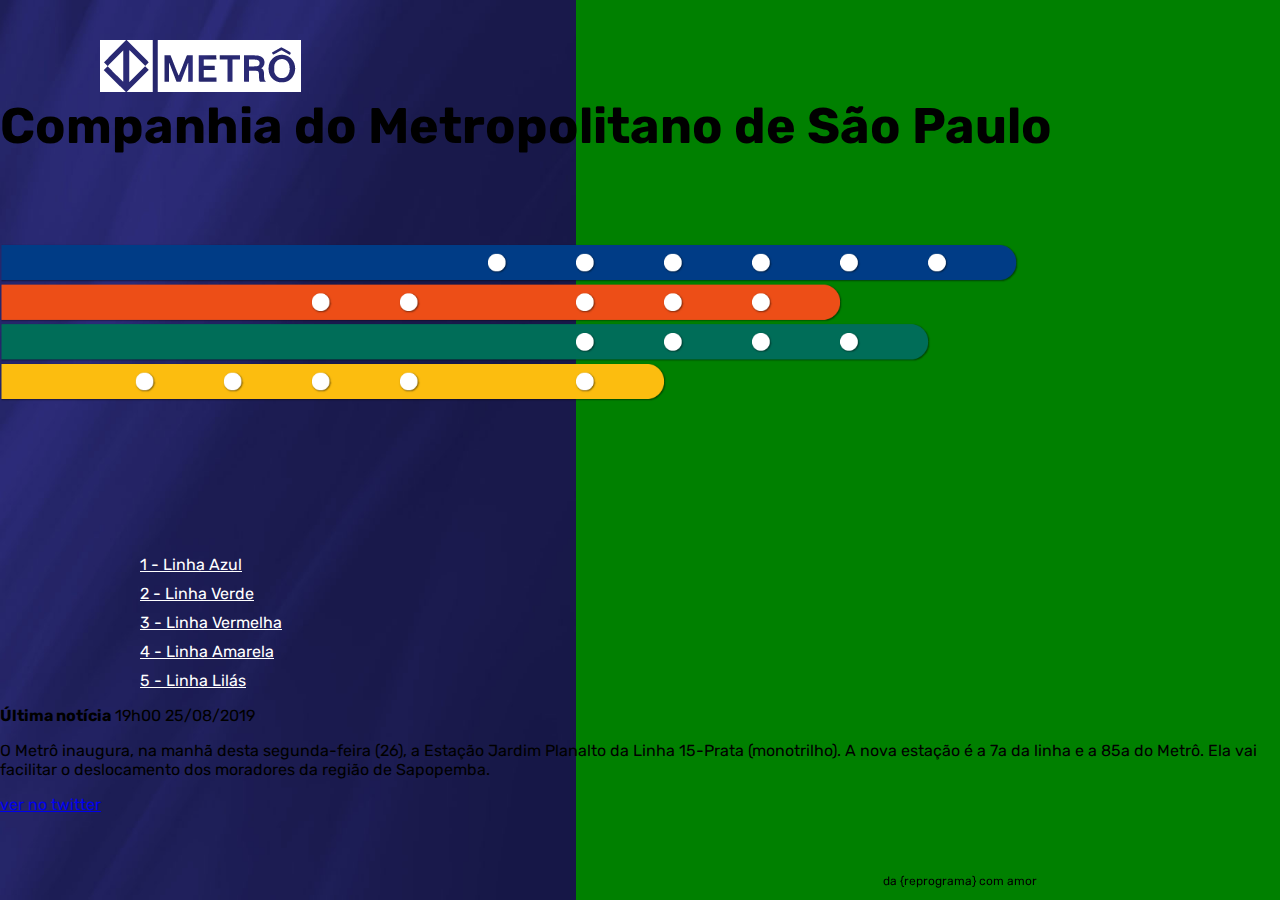
<file: projeto metrô/index.html>
<!DOCTYPE html>
<html lang="pt-br">

<head>
    <meta charset="UTF-8">
    <meta name="viewport" content="width=device-width, initial-scale=1.0">
    <meta http-equiv="X-UA-Compatible" content="ie=edge">
    <title>Metrô de São Paulo</title>
    <link href="https://fonts.googleapis.com/css?family=Rubik:400,700,900&display=swap" rel="stylesheet">
    <link rel="stylesheet" href="./css/style.css">
</head>

<body>
    <div class="row">
        <div class="column">
            <img class="logo__metro" src="./img/logo.png" alt="logo do metrô">
        </div>
        <div class="column">
            <h1 class="titulo">Companhia do Metropolitano de São Paulo</h1>
        </div>
        
    </div>
    <div class="img__linhas">   
    </div>
    <div class="row">
        <div class="column">
            <ul class="menu__linhas">
                <li><a class="link" href="#">1 - Linha Azul</a></li>
                <li><a class="link" href="#">2 - Linha Verde</a></li>
                <li><a class="link" href="#">3 - Linha Vermelha</a></li>
                <li><a class="link" href="#">4 - Linha Amarela</a class="link"></li>
                <li><a class="link"href="#">5 - Linha Lilás</a></li>
            </ul>
            
        </div>
        <div class="column">
            <div class="news">
                <p class="news__info">
                    <strong>Última notícia</strong>
                    19h00 25/08/2019
                </p>
                <p class="news_text">
                    O Metrô inaugura, na manhã desta segunda-feira (26),
                    a Estação Jardim Planalto da Linha 15-Prata (monotrilho).
                    A nova estação é a 7a da linha e a 85a do Metrô.
                    Ela vai facilitar o deslocamento dos moradores da
                    região de Sapopemba.
                </p>
                <a class="news__link" href="#">ver no twitter</a>

                <div class="footer">
                    <p>da {reprograma} com amor</p>
                </div>
            </div>
        </div>
    </div>



    </div>
    <div id="rodape"></div>

    </div>
</body>

</html>
</file>
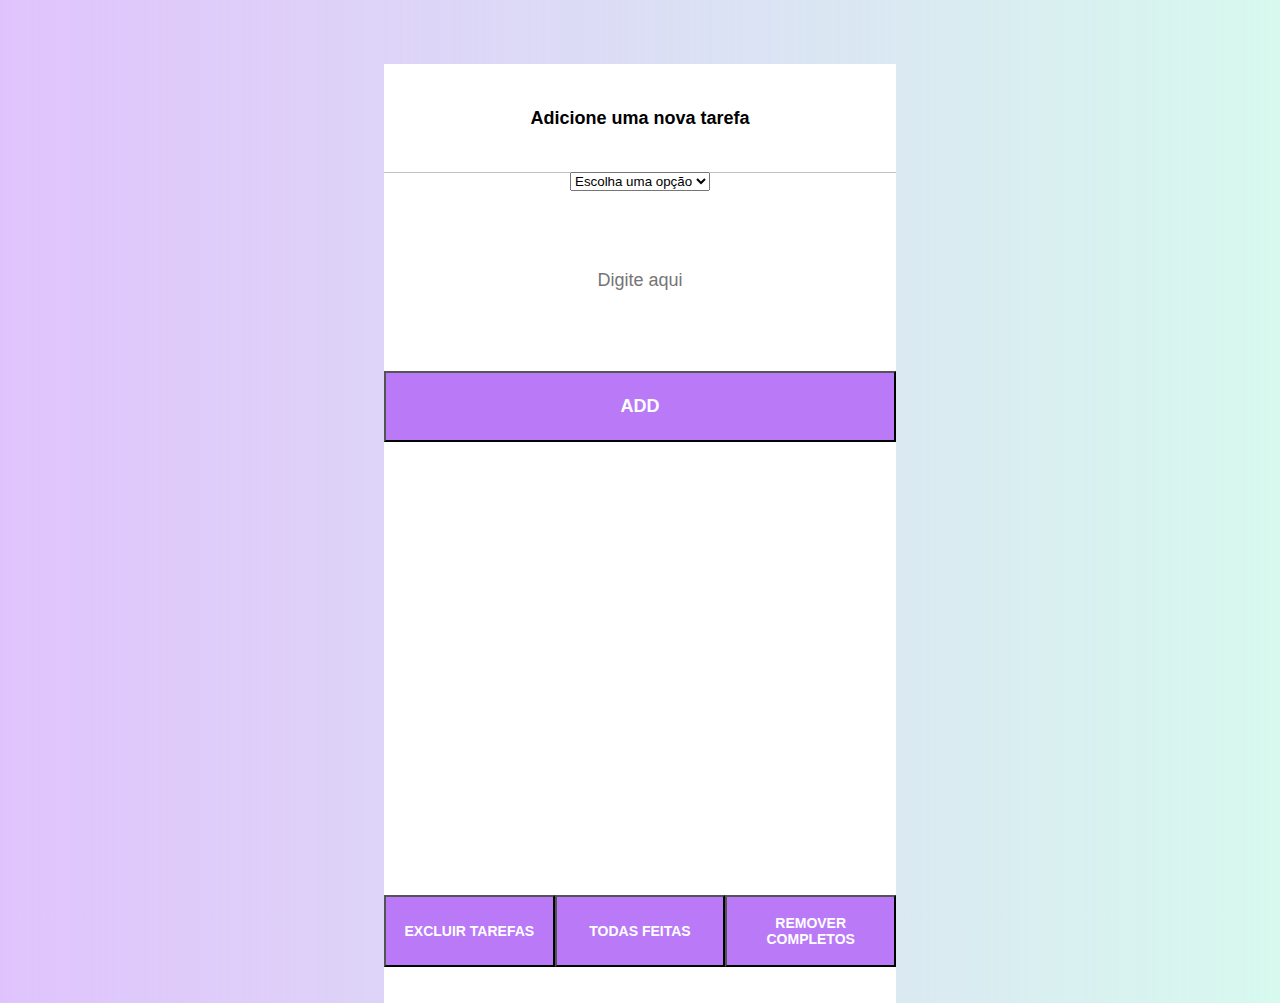
<file: projetoII-toDoList/index.html>
<!DOCTYPE html>
<html lang="pt-br">

<head>
    <meta charset="UTF-8">
    <meta name="viewport" content="width=device-width, initial-scale=1.0">
    <meta http-equiv="X-UA-Compatible" content="ie=edge">
    <link rel="stylesheet" href="style.css">
    <title>Projeto II</title>
</head>

<body>
    <section class="container">
        <div class="content__titulo">
            <h1>Adicione uma nova tarefa</h1>
        </div>
        <div class="content__input">
            <form id="formulario">
                <span id="erro"></span>
                <label for="opcoes__usuario" id="opcoes">
                    <select name="etiqueta" id="opcoes__etiquetas">
                        <option value="opcoes">Escolha uma opção</option>
                        <option value="academia">Academia</option>
                        <option value="estudar">Estudo</option>
                        <option value="feira">Feira</option>
                        <option value="mercado">Mercado</option>
                    </select>
                </label>
                <input type="text" maxlength="120" class="input-de-texto" placeholder="Digite aqui">
                <button class="botao__add">add</button>
            </form>
        </div>
        <div id="content__tarefas">
            <ul id="lista"></ul>
        </div>
        <div id="botoes"></div>
    </section>
    <script src="./js/script.js"></script>
</body>

</html>
</file>
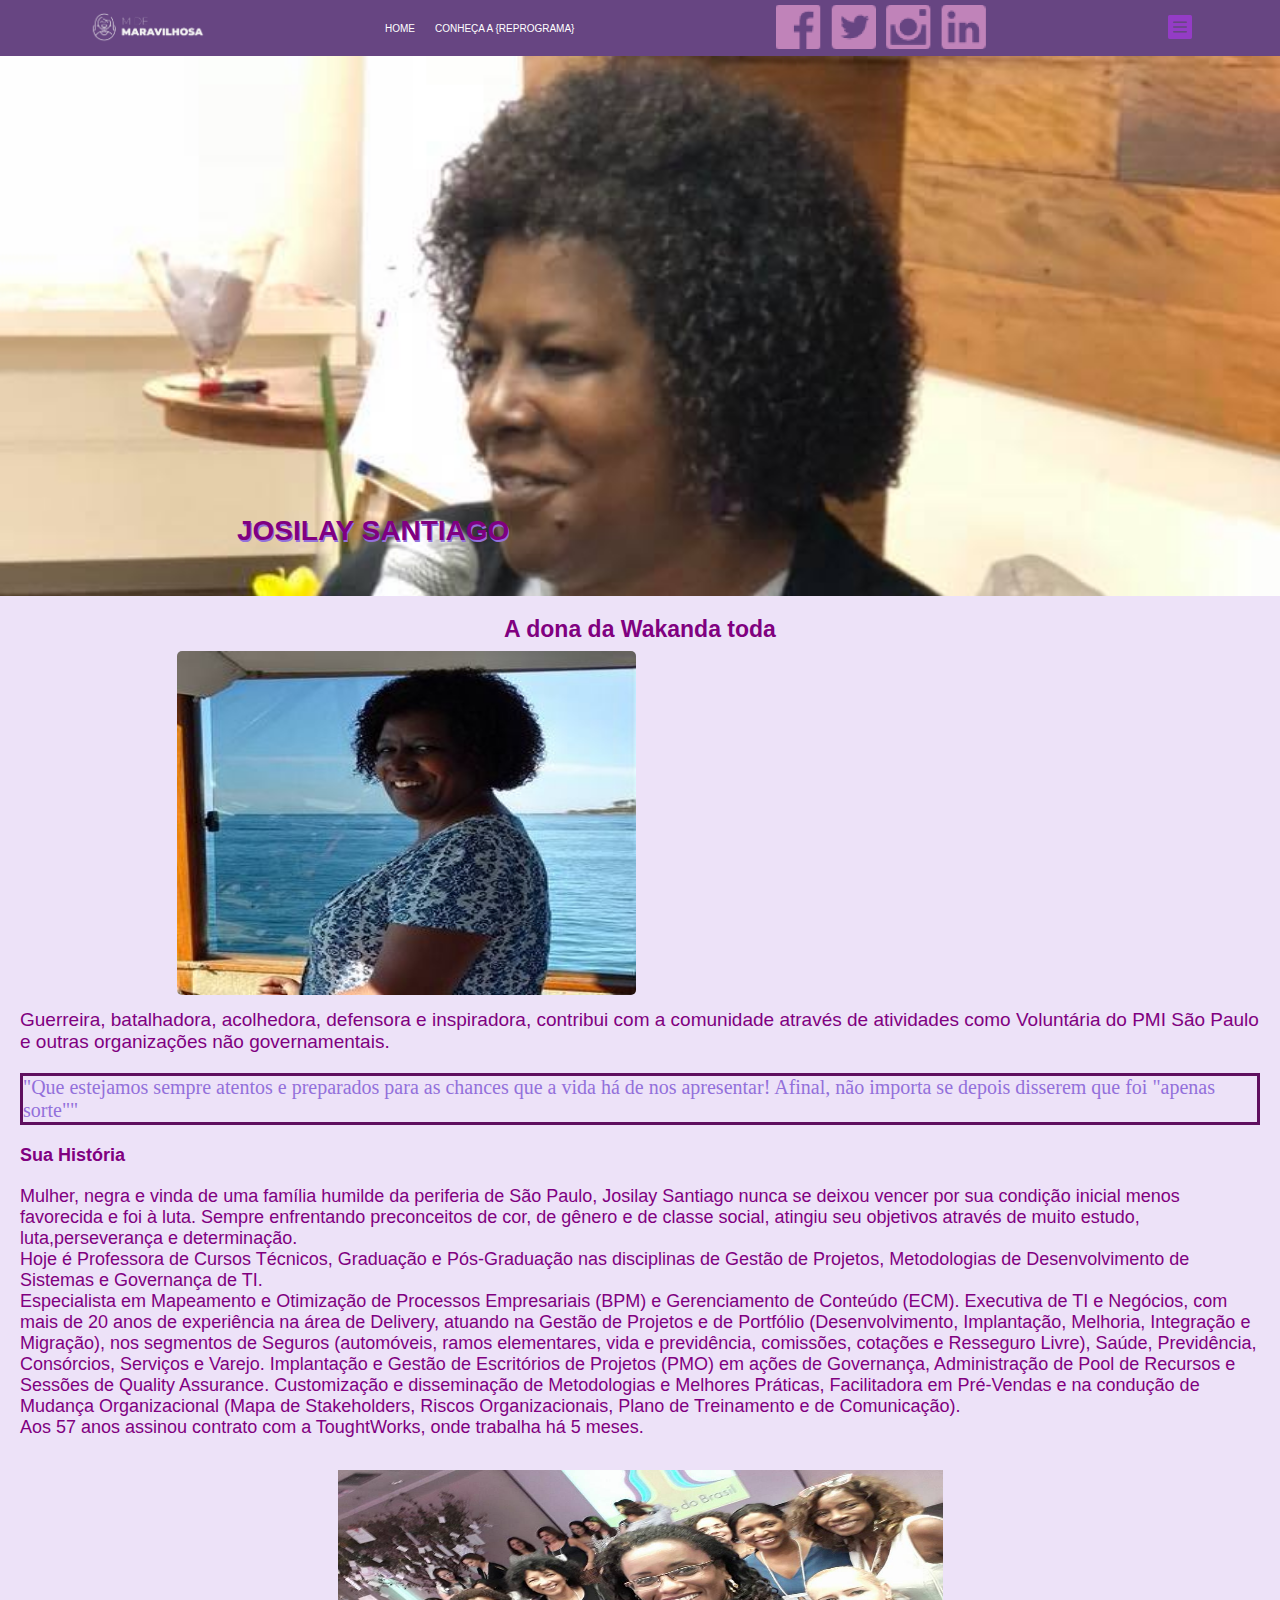
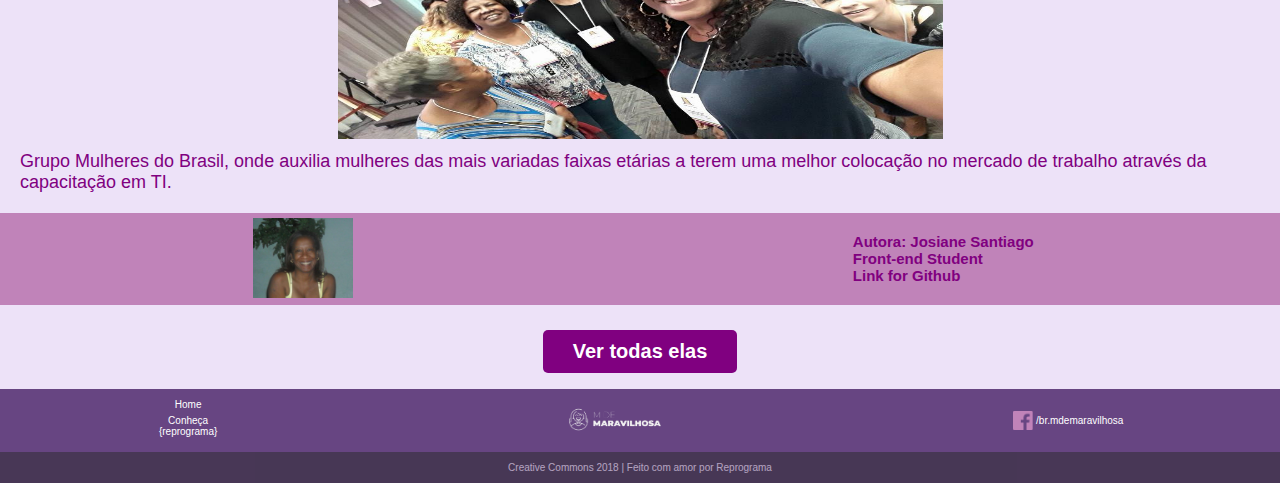
<file: T8-projeto1-m-de-maravilhosa/personalidade/Josilay/index.html>
<!DOCTYPE html>
<html>

<head>
    <meta charset="utf-8" />
    <title>M de Maravilhosa</title>
    <meta name="viewport" content="width=device-width, initial-scale=1">
    <link href="https://fonts.googleapis.com/css?family=Montserrat:400,700,900|Roboto+Slab:700|Roboto:400,400i"
        rel="stylesheet">
    <link rel="stylesheet" href="./css/style.css" />
</head>

<body>
    <!--BARRA DE NAVEGAÇÃO -->
    <nav class="navegacao">
        <div class="navegacao__box__container">
            <a class="navegacao__logo" href="index.html">
                <img class="img_responsive" src="img/logo-white.png" alt="Logo M de Maravilhosa">
            </a>
            <div class="navegacao__itens" id="reprograma">
                <a href="index.html">Home</a>
                <a href="link" target="#">Conheça a {reprograma}</a>
            </div>

            <div class="navegacao__redes-sociais">
                <a href="link" target="#">
                    <img src="img/icon-facebook.png" alt="Íconde do Facebook">
                </a>
                <a href="link" target="#">
                    <img src="img/icon-twitter.png" alt="Ícone do Twitter">
                </a>
                <a href="link" target="#">
                    <img src="img/icon-instagram.png" alt="Ícone do Instagram">
                </a>
                <a href="link" target="#">
                    <img src="img/icon-linkedin.png" alt="Ícone do LinkedIn">
                </a>
            </div>
            <div class="navegacao__menu-hamburguer"><a href="#">
                        <img src="../Josilay/img/menu-nav.png" alt="Menu de navegação">
                        </a>
            </div>
        </div>
    </nav>
<!-- SOBRE A PERSONALIDADE -->
    <header class="header">
        <h1 class="nome__maravilhosa">Josilay Santiago</h1>
    </header>

    <section class="bafao">
        <h2 class="titulo__bafao">A dona da Wakanda toda</h2>

        <div class="foto__texto__bafao">

            <img class="foto__perfil" src="../Josilay/img/perfil2.jpg" alt="foto do perfil de Josilay">

            <p class="texto__bafao">Guerreira, batalhadora, acolhedora, defensora e inspiradora, contribui com a comunidade através de atividades como Voluntária do PMI São Paulo e outras organizações não governamentais. </p>
        </div>

        <p class="frase__impacto">"Que estejamos sempre atentos e preparados para as chances que a vida há de nos apresentar! Afinal, não importa se depois disserem que foi "apenas sorte""</p>

        <h3 class="historia">Sua História</h3>
        <p class="historia__texto">Mulher, negra e vinda de uma família humilde da periferia de São Paulo, Josilay Santiago nunca se deixou vencer por sua condição inicial menos favorecida e foi à luta. Sempre enfrentando preconceitos de cor, de gênero e de classe social, atingiu seu objetivos através de muito estudo, luta,perseverança e determinação.<br/>Hoje é Professora de Cursos Técnicos, Graduação e Pós-Graduação nas disciplinas de Gestão de Projetos, Metodologias de Desenvolvimento de Sistemas e Governança de TI.<br/> Especialista em Mapeamento e Otimização de Processos Empresariais (BPM) e Gerenciamento de Conteúdo (ECM). Executiva de TI e Negócios, com mais de 20 anos de experiência na área de Delivery, atuando na Gestão de Projetos e de Portfólio (Desenvolvimento, Implantação, Melhoria, Integração e Migração), nos segmentos de Seguros (automóveis, ramos elementares, vida e previdência, comissões, cotações e Resseguro Livre), Saúde, Previdência, Consórcios, Serviços e Varejo. Implantação e Gestão de Escritórios de Projetos (PMO) em ações de Governança, Administração de Pool de Recursos e Sessões de Quality Assurance. Customização e disseminação de Metodologias e Melhores Práticas, Facilitadora em Pré-Vendas e na condução de Mudança Organizacional (Mapa de Stakeholders, Riscos Organizacionais, Plano de Treinamento e de Comunicação).<br/> Aos 57 anos assinou contrato com a ToughtWorks, onde trabalha há 5 meses.
        </p>
<!-- VOLUNTARIADO -->
        <div class="mulheres">
        <img class="foto__mulheres" src="../Josilay/img/mulheres.jpg" alt="foto do grupo mulheres do Brasil">
        <p class="texto__mulheres">Grupo Mulheres do Brasil, onde auxilia mulheres das mais variadas faixas etárias a terem uma melhor colocação no mercado de trabalho através da capacitação em TI.</p>
    </div>
    </section>
<!-- SOBRE A AUTORA -->
    <section class="dados">
            <img class="foto__giane" src="../Josilay/img/giane.jpg">

            <div class="dados__autora">
            <p>Autora: Josiane Santiago</p>
            <p>Front-end Student</p>
            <a href="#">Link for Github</a>
            </div>
        </section>
<!-- BOTÃO -->
        <section class="container__botao">
              <a class="botao" href="../../index.html">Ver todas elas</a>
        </section>
<!-- FOOTER -->
        <footer class="rodape">
                <div class="rodape__principal">
                    <ul class="rodape__navegacao">
                        <li>
                            <a href="#">Home</a>
                        </li>
                        <li>
                            <a href="#">Conheça <br/> {reprograma}</a>
                        </li>
                    </ul>
                    <div class="rodape__maravilhosa">
                        <img class="logo__maravilhosa" src="../Josilay/img/logo-white.png" alt="logo M de Maravilhosa">
                    </div>   
                    <div class="rodape__redes-sociais">
                        <a href="#">
                            <img src="../Josilay/img/icon-facebook.png" alt="Icone do facebook Reprograma">
                            <span>/br.mdemaravilhosa</span>
                        </a>
                    </div>
                </div>
                <div class="rodape__cc">
                    <p>Creative Commons 2018 | Feito com amor por Reprograma</p>
                </div>
            </footer>
</body>
</file>
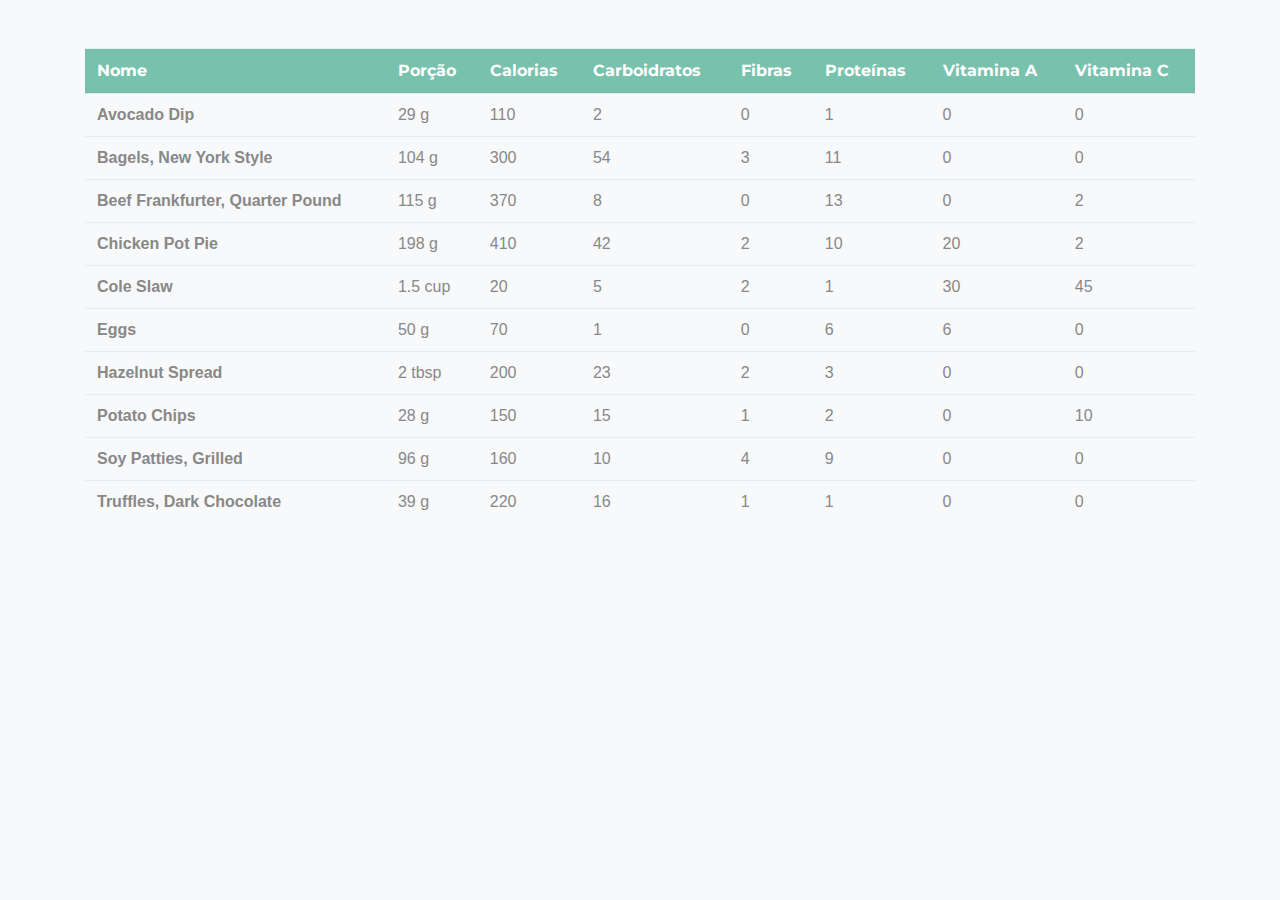
<file: T8-jquery-master/6 - Ajax/Exercícios/nutritional-facts/index.html>
<html lang="pt-br">

<head>
    <meta charset="utf-8">
    <meta name="viewport" content="width=device-width, initial-scale=1, shrink-to-fit=no">
    <meta name="description" content="">
    <meta name="author" content="">

    <link href="css/bootstrap.min.css" rel="stylesheet">
</head>

<body class="bg-light">
    <div class="container" style="padding-top: 3rem!important;">

        <table class="table">
            <thead class="thead-dark">
                <tr>
                    <th scope="col">Nome</th>
                    <th scope="col">Porção</th>
                    <th scope="col">Calorias</th>
                    <th scope="col">Carboidratos</th>
                    <th scope="col">Fibras</th>
                    <th scope="col">Proteínas</th>
                    <th scope="col">Vitamina A</th>
                    <th scope="col">Vitamina C</th>
                </tr>
            </thead>
            <tbody>                
            </tbody>
        </table>
    </div>
    <script src="https://ajax.googleapis.com/ajax/libs/jquery/3.4.1/jquery.min.js"></script>
    <script src="js/script.js"></script>
</body>

</html>
</file>
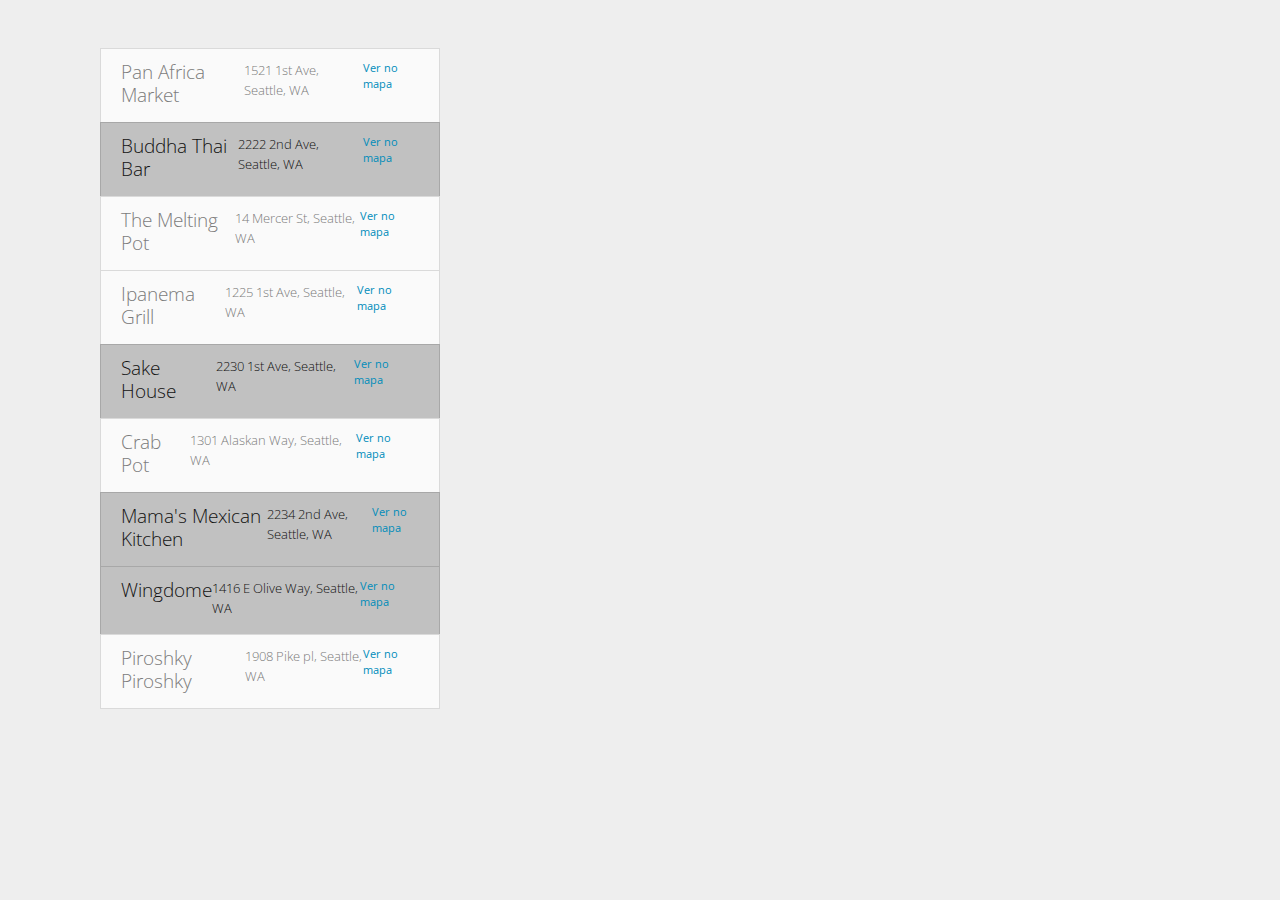
<file: T8-jquery-master/6 - Ajax/Exercícios/restaurants/index.html>
<html lang="pt-br">

<head>
    <meta charset="utf-8">
    <meta name="viewport" content="width=device-width, initial-scale=1, shrink-to-fit=no">
    <meta name="description" content="">
    <meta name="author" content="">

    <link href="css/bootstrap.min.css" rel="stylesheet">
</head>

<body class="bg-light">
    <div class="container" style="padding-top: 3rem!important;">

        <div class="col-md-4">
            <ul class="list-group">
                <!-- <li class="list-group-item list-group-item-light">
                    <div class="d-flex w-100 justify-content-between">
                        <h5 class="mb-1">Nome do Restaurante</h5>
                    </div>
                    <p class="mb-1">Endereço</p>
                    <small><a href="#" target="_blank">Ver no mapa</a></small>
                </li>
                <li class="list-group-item list-group-item-dark">
                    <div class="d-flex w-100 justify-content-between">
                        <h5 class="mb-1">Nome do Restaurante</h5>
                    </div>
                    <p class="mb-1">Endereço</p>
                    <small><a href="#" target="_blank">Ver no mapa</a></small>
                </li>
                <li class="list-group-item list-group-item-dark">
                    <div class="d-flex w-100 justify-content-between">
                        <h5 class="mb-1">Nome do Restaurante</h5>
                    </div>
                    <p class="mb-1">Endereço</p>
                    <small><a href="#" target="_blank">Ver no mapa</a></small>
                </li>
                <li class="list-group-item list-group-item-ligh">
                    <div class="d-flex w-100 justify-content-between">
                        <h5 class="mb-1">Nome do Restaurante</h5>
                    </div>
                    <p class="mb-1">Endereço</p>
                    <small><a href="#" target="_blank">Ver no mapa</a></small>
                </li> -->
            </ul>
        </div>
    </div>
    <script src="https://ajax.googleapis.com/ajax/libs/jquery/3.4.1/jquery.min.js"></script>
    <script src="js/script.js"></script>
</body>

</html>
</file>
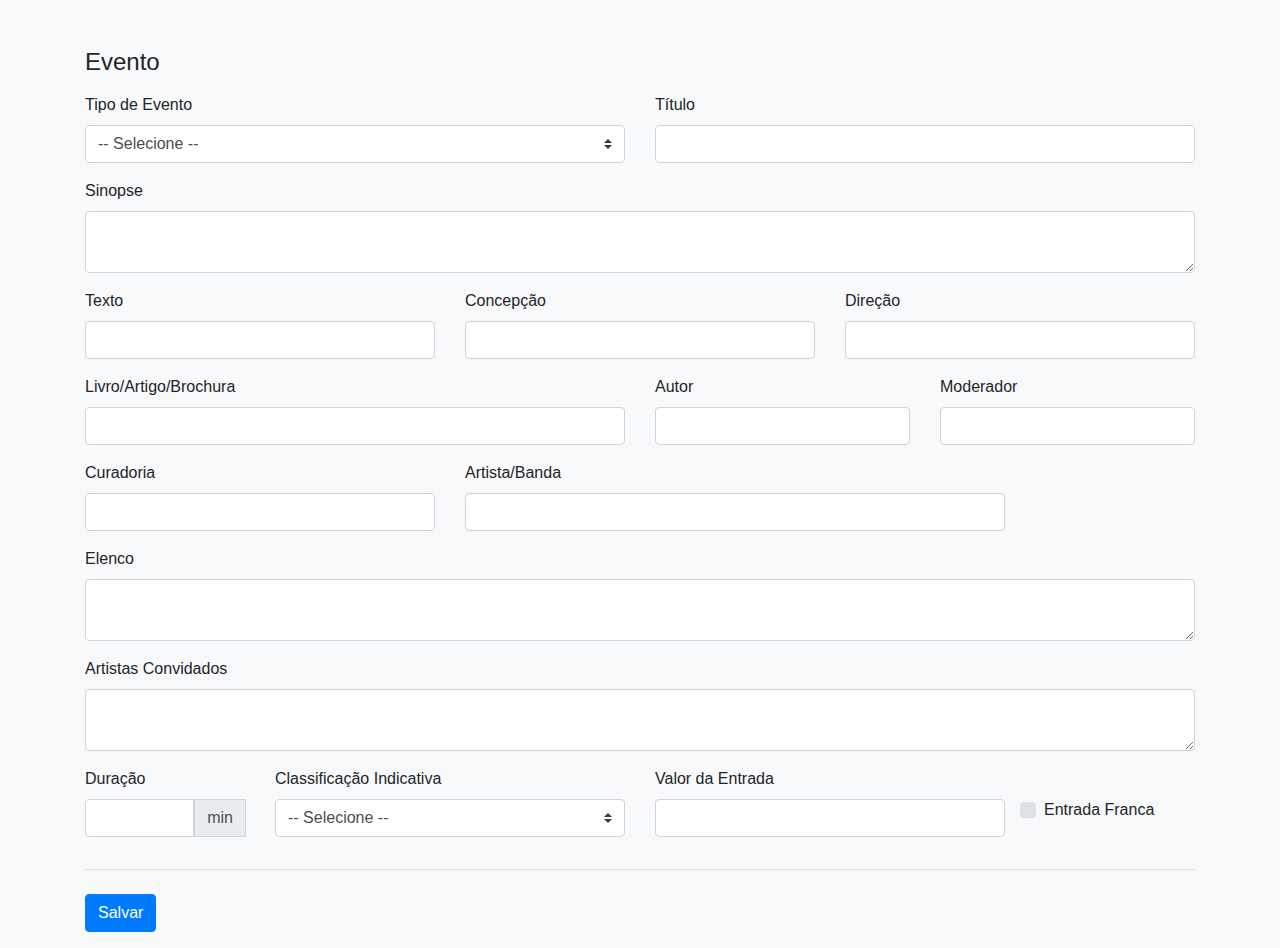
<file: T8-jquery-master/2 - Eventos/Exercícios/site/form.html>
<html lang="pt-br">

<head>
    <meta charset="utf-8">
    <meta name="viewport" content="width=device-width, initial-scale=1, shrink-to-fit=no">
    <meta name="description" content="">
    <meta name="author" content="">

    <title>Formulário</title>

    <link href="css/bootstrap.min.css" rel="stylesheet">
</head>

<body class="bg-light">
    <div class="container" style="padding-top: 3rem!important;">

        <div class="row">
            <div class="col-md-12">
                <h4 class="mb-3">Evento</h4>
                <form class="needs-validation">
                    <div class="row">
                        <div class="col-md-6 mb-3">
                            <label for="eventType">Tipo de Evento</label>
                            <select id="eventType" class="custom-select d-block w-100">
                                <option>-- Selecione --</option>
                                <option>Teatro</option>
                                <option>Cinema</option>
                                <option>Debate Literário</option>
                                <option>Dança</option>
                                <option>Artes visuais e exposições</option>
                                <option>Música</option>
                            </select>
                        </div>
                        <div class="col-md-6 mb-3">
                            <label for="title">Título</label>
                            <input type="text" class="form-control" id="title">
                        </div>
                    </div>

                    <div class="mb-3">
                        <label for="synopsis">Sinopse</label>
                        <div class="input-group">
                            <textarea class="form-control" id="synopsis"></textarea>
                        </div>
                    </div>

                    <div class="row">
                        <div class="col-md-4 mb-3">
                            <label for="writer">Texto</label>
                            <input type="text" class="form-control" id="writer">
                        </div>

                        <div class="col-md-4 mb-3">
                            <label for="conception">Concepção</label>
                            <input type="text" class="form-control" id="conception">
                        </div>

                        <div class="col-md-4 mb-3">
                            <label for="director">Direção</label>
                            <input type="text" class="form-control" id="director">
                        </div>
                    </div>

                    <div class="row">
                        <div class="col-md-6 mb-3">
                            <label for="book">Livro/Artigo/Brochura</label>
                            <input type="text" class="form-control" id="book">
                        </div>

                        <div class="col-md-3 mb-3">
                            <label for="author">Autor</label>
                            <input type="text" class="form-control" id="author">
                        </div>

                        <div class="col-md-3 mb-3">
                            <label for="moderator">Moderador</label>
                            <input type="text" class="form-control" id="moderator">
                        </div>
                    </div>

                    <div class="row">
                        <div class="col-md-4 mb-3">
                            <label for="curator">Curadoria</label>
                            <input type="text" class="form-control" id="curator">
                        </div>

                        <div class="col-md-6 mb-3">
                            <label for="band">Artista/Banda</label>
                            <input type="text" class="form-control" id="band">
                        </div>
                    </div>

                    <div class="mb-3">
                        <label for="cast">Elenco</label>
                        <div class="input-group">
                            <textarea class="form-control" id="cast"></textarea>
                        </div>
                    </div>

                    <div class="mb-3">
                        <label for="guests">Artistas Convidados</label>
                        <div class="input-group">
                            <textarea class="form-control" id="guests"></textarea>
                        </div>
                    </div>

                    <div class="row">
                        <div class="col-md-2 mb-3">
                            <label for="duration">Duração</label>
                            <div class="input-group">
                                <input type="number" class="form-control" id="duration">
                                <div class="input-group-prepend">
                                    <span class="input-group-text">min</span>
                                </div>
                            </div>
                        </div>
                        <div class="col-md-4 mb-3">
                            <label for="classification">Classificação Indicativa</label>
                            <select class="custom-select d-block w-100" id="classification">
                                <option value="">-- Selecione --</option>
                                <option>Livre</option>
                                <option>12</option>
                                <option>14</option>
                                <option>16</option>
                                <option>18</option>
                            </select>
                        </div>
                        <div class="col-md-4 mb-3">
                            <label for="price">Valor da Entrada</label>
                            <input type="number" class="form-control" id="price">
                        </div>

                        <div class="custom-control form-check-inline custom-checkbox" style="display:inline-flex;">
                            <input type="checkbox" class="custom-control-input" id="free">
                            <label class="custom-control-label" for="free">Entrada Franca</label>
                        </div>

                    </div>

                    <hr class="mb-4">
                    <button class="btn btn-primary" type="submit">Salvar</button>
                </form>
            </div>
        </div>
    </div>
</body>

</html>
</file>
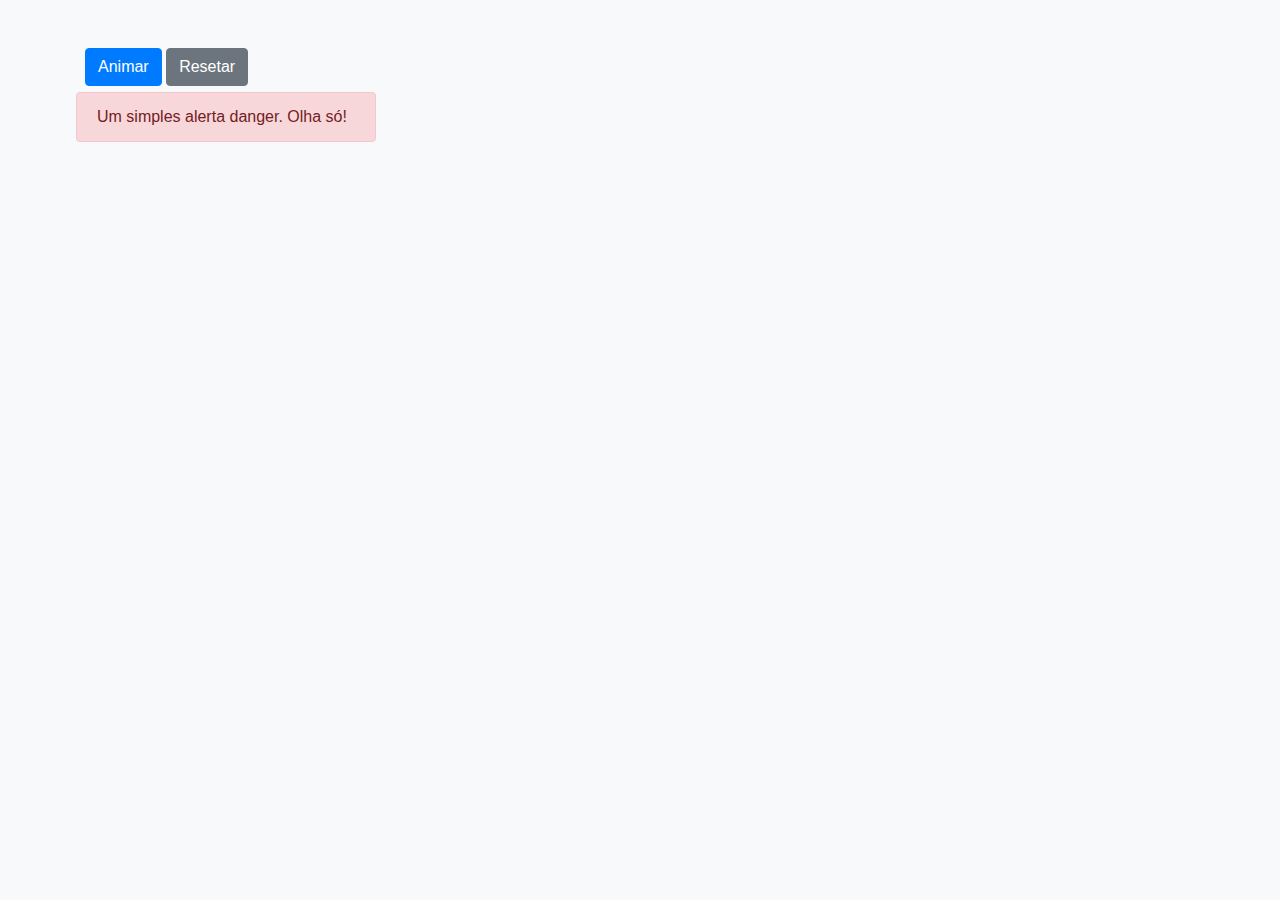
<file: T8-jquery-master/3 - Efeitos/Exercícios/site/page1.html>
<html lang="pt-br">

<head>
    <meta charset="utf-8">
    <meta name="viewport" content="width=device-width, initial-scale=1, shrink-to-fit=no">
    <meta name="description" content="">
    <meta name="author" content="">

    <title>Página 1</title>

    <link href="css/bootstrap.min.css" rel="stylesheet">
</head>

<body class="bg-light">
    <div class="container" style="padding-top: 3rem!important;">

        <div class="row">
            <div class="col-md-12">
                <button id="btnAnimate" class="btn btn-primary">Animar</button>
                <button id="btnReset" class="btn btn-secondary">Resetar</button>
            </div>
        </div>
        <div class="row">
            <div class="alert alert-danger" role="alert" style="height:50px; width:300px;margin:6px;">
                Um simples alerta danger. Olha só!
            </div>
        </div>
    </div>
    <script src="https://ajax.googleapis.com/ajax/libs/jquery/3.4.1/jquery.min.js"></script>
    <script src="js/page1.js"></script>
</body>

</html>
</file>
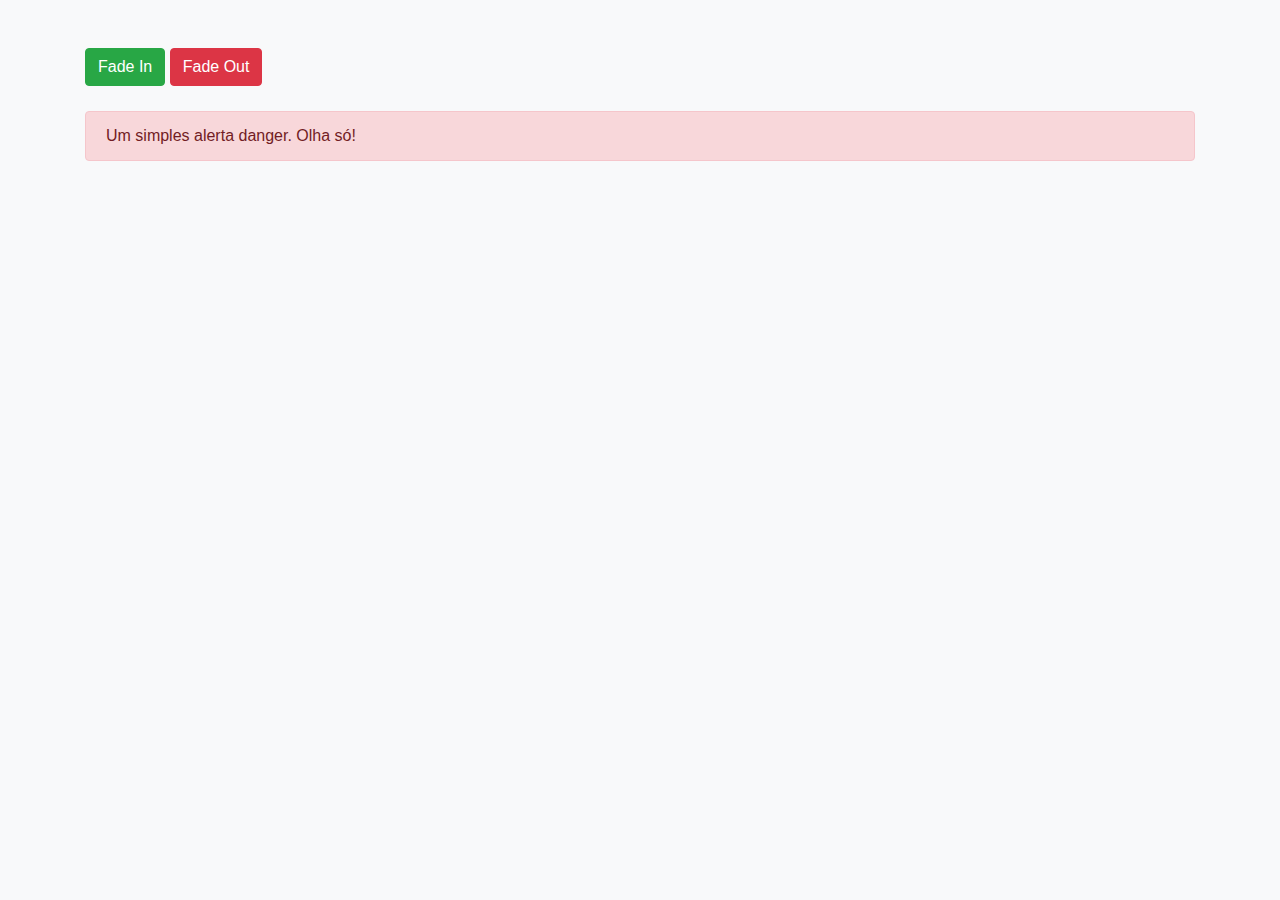
<file: T8-jquery-master/3 - Efeitos/Exercícios/site/page2.html>
<html lang="pt-br">

<head>
    <meta charset="utf-8">
    <meta name="viewport" content="width=device-width, initial-scale=1, shrink-to-fit=no">
    <meta name="description" content="">
    <meta name="author" content="">

    <title>Página 2</title>

    <link href="css/bootstrap.min.css" rel="stylesheet">
</head>

<body class="bg-light">
    <div class="container" style="padding-top: 3rem!important;">

        <div class="row">
            <div class="col-md-12">
                <button id="btnSuccessFadeIn" class="btn btn-success">Fade In</button>
                <button id="btnDangerFadeOut" class="btn btn-danger">Fade Out</button>
            </div>
        </div>
        <br />
        <div class="row">
            <div class="col-md-12">
                <div class="alert alert-success" role="alert" style="display: none;">
                    Um simples alerta success. Olha só!
                </div>
            </div>
        </div>
        <div class="row">
            <div class="col-md-12">
                <div class="alert alert-danger" role="alert">
                    Um simples alerta danger. Olha só!
                </div>
            </div>
        </div>
    </div>
    <script src="https://ajax.googleapis.com/ajax/libs/jquery/3.4.1/jquery.min.js"></script>
    <script src="js/page2.js"></script>
</body>

</html>
</file>
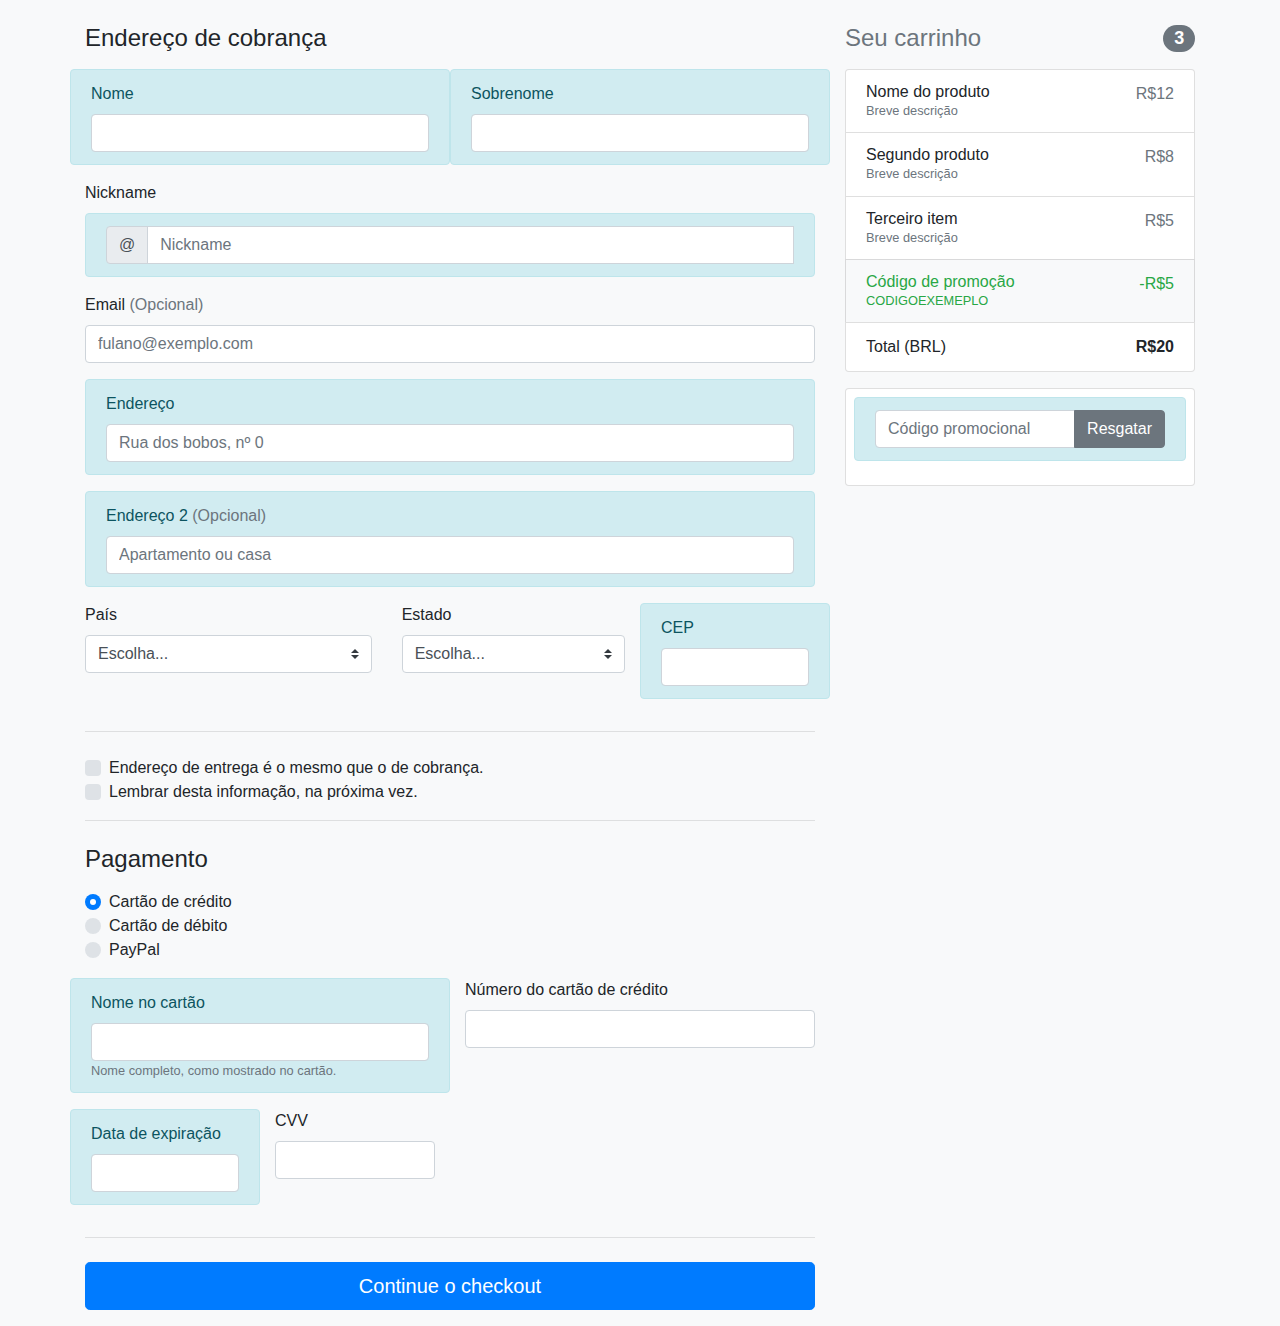
<file: T8-jquery-master/5 - Traversing/Exercícios/site/page2.html>
<html lang="pt-br">

<head>
    <meta charset="utf-8">
    <meta name="viewport" content="width=device-width, initial-scale=1, shrink-to-fit=no">
    <meta name="description" content="">
    <meta name="author" content="">

    <!-- Principal CSS do Bootstrap -->
    <link href="css/bootstrap.min.css" rel="stylesheet">
</head>

<body class="bg-light">

    <div class="container">

        <br />

        <div class="row">
            <div class="col-md-4 order-md-2 mb-4">
                <h4 class="d-flex justify-content-between align-items-center mb-3">
                    <span class="text-muted">Seu carrinho</span>
                    <span class="badge badge-secondary badge-pill">3</span>
                </h4>
                <ul class="list-group mb-3">
                    <li class="list-group-item d-flex justify-content-between lh-condensed">
                        <div>
                            <h6 class="my-0">Nome do produto</h6>
                            <small class="text-muted">Breve descrição</small>
                        </div>
                        <span class="text-muted">R$12</span>
                    </li>
                    <li class="list-group-item d-flex justify-content-between lh-condensed">
                        <div>
                            <h6 class="my-0">Segundo produto</h6>
                            <small class="text-muted">Breve descrição</small>
                        </div>
                        <span class="text-muted">R$8</span>
                    </li>
                    <li class="list-group-item d-flex justify-content-between lh-condensed">
                        <div>
                            <h6 class="my-0">Terceiro item</h6>
                            <small class="text-muted">Breve descrição</small>
                        </div>
                        <span class="text-muted">R$5</span>
                    </li>
                    <li class="list-group-item d-flex justify-content-between bg-light">
                        <div class="text-success">
                            <h6 class="my-0">Código de promoção</h6>
                            <small>CODIGOEXEMEPLO</small>
                        </div>
                        <span class="text-success">-R$5</span>
                    </li>
                    <li class="list-group-item d-flex justify-content-between">
                        <span>Total (BRL)</span>
                        <strong>R$20</strong>
                    </li>
                </ul>

                <form class="card p-2">
                    <div class="input-group">
                        <input type="text" class="form-control" placeholder="Código promocional">
                        <div class="input-group-append">
                            <button type="submit" class="btn btn-secondary">Resgatar</button>
                        </div>
                    </div>
                </form>
            </div>
            <div class="col-md-8 order-md-1">
                <h4 class="mb-3">Endereço de cobrança</h4>
                <form class="needs-validation" novalidate="">
                    <div class="row">
                        <div class="col-md-6 mb-3">
                            <label for="primeiroNome">Nome</label>
                            <input type="text" class="form-control" id="primeiroNome" placeholder="" value=""
                                required="">
                            <div class="invalid-feedback">
                                É obrigatório inserir um nome válido.
                            </div>
                        </div>
                        <div class="col-md-6 mb-3">
                            <label for="sobrenome">Sobrenome</label>
                            <input type="text" class="form-control" id="sobrenome" placeholder="" value="" required="">
                            <div class="invalid-feedback">
                                É obrigatório inserir um sobre nome válido.
                            </div>
                        </div>
                    </div>

                    <div class="mb-3">
                        <label for="nickname">Nickname</label>
                        <div class="input-group">
                            <div class="input-group-prepend">
                                <span class="input-group-text">@</span>
                            </div>
                            <input type="text" class="form-control" id="nickname" placeholder="Nickname" required="">
                            <div class="invalid-feedback" style="width: 100%;">
                                Seu nickname é obrigatório.
                            </div>
                        </div>
                    </div>

                    <div class="mb-3">
                        <label for="email">Email <span class="text-muted">(Opcional)</span></label>
                        <input type="email" class="form-control" id="email" placeholder="fulano@exemplo.com">
                        <div class="invalid-feedback">
                            Por favor, insira um endereço de e-mail válido, para atualizações de entrega.
                        </div>
                    </div>

                    <div class="mb-3">
                        <label for="endereco">Endereço</label>
                        <input type="text" class="form-control" id="endereco" placeholder="Rua dos bobos, nº 0"
                            required="">
                        <div class="invalid-feedback">
                            Por favor, insira seu endereço de entrega.
                        </div>
                    </div>

                    <div class="mb-3">
                        <label for="endereco2">Endereço 2 <span class="text-muted">(Opcional)</span></label>
                        <input type="text" class="form-control" id="endereco2" placeholder="Apartamento ou casa">
                    </div>

                    <div class="row">
                        <div class="col-md-5 mb-3">
                            <label for="pais">País</label>
                            <select class="custom-select d-block w-100" id="pais" required="">
                                <option value="">Escolha...</option>
                                <option>Brasil</option>
                            </select>
                            <div class="invalid-feedback">
                                Por favor, escolha um país válido.
                            </div>
                        </div>
                        <div class="col-md-4 mb-3">
                            <label for="estado">Estado</label>
                            <select class="custom-select d-block w-100" id="estado" required="">
                                <option value="">Escolha...</option>
                                <option>Acre</option>
                            </select>
                            <div class="invalid-feedback">
                                Por favor, insira um estado válido.
                            </div>
                        </div>
                        <div class="col-md-3 mb-3">
                            <label for="cep">CEP</label>
                            <input type="text" class="form-control" id="cep" placeholder="" required="">
                            <div class="invalid-feedback">
                                É obrigatório inserir um CEP.
                            </div>
                        </div>
                    </div>
                    <hr class="mb-4">
                    <div class="custom-control custom-checkbox">
                        <input type="checkbox" class="custom-control-input" id="mesmo-endereco">
                        <label class="custom-control-label" for="mesmo-endereco">Endereço de entrega é o mesmo que o de
                            cobrança.</label>
                    </div>
                    <div class="custom-control custom-checkbox">
                        <input type="checkbox" class="custom-control-input" id="salvar-info">
                        <label class="custom-control-label" for="salvar-info">Lembrar desta informação, na próxima
                            vez.</label>
                    </div>
                    <hr class="mb-4">

                    <h4 class="mb-3">Pagamento</h4>

                    <div class="d-block my-3">
                        <div class="custom-control custom-radio">
                            <input id="credito" name="paymentMethod" type="radio" class="custom-control-input"
                                checked="" required="">
                            <label class="custom-control-label" for="credito">Cartão de crédito</label>
                        </div>
                        <div class="custom-control custom-radio">
                            <input id="debito" name="paymentMethod" type="radio" class="custom-control-input"
                                required="">
                            <label class="custom-control-label" for="debito">Cartão de débito</label>
                        </div>
                        <div class="custom-control custom-radio">
                            <input id="paypal" name="paymentMethod" type="radio" class="custom-control-input"
                                required="">
                            <label class="custom-control-label" for="paypal">PayPal</label>
                        </div>
                    </div>
                    <div class="row">
                        <div class="col-md-6 mb-3">
                            <label for="cc-nome">Nome no cartão</label>
                            <input type="text" class="form-control" id="cc-nome" placeholder="" required="">
                            <small class="text-muted">Nome completo, como mostrado no cartão.</small>
                            <div class="invalid-feedback">
                                O nome que está no cartão é obrigatório.
                            </div>
                        </div>
                        <div class="col-md-6 mb-3">
                            <label for="cc-numero">Número do cartão de crédito</label>
                            <input type="number" class="form-control" id="cc-numero" placeholder="" required="">
                            <div class="invalid-feedback">
                                O número do cartão de crédito é obrigatório.
                            </div>
                        </div>
                    </div>
                    <div class="row">
                        <div class="col-md-3 mb-3">
                            <label for="cc-expiracao">Data de expiração</label>
                            <input type="text" class="form-control" id="cc-expiracao" placeholder="" required="">
                            <div class="invalid-feedback">
                                Data de expiração é obrigatória.
                            </div>
                        </div>
                        <div class="col-md-3 mb-3">
                            <label for="cc-cvv">CVV</label>
                            <input type="number" class="form-control" id="cc-cvv" placeholder="" required="">
                            <div class="invalid-feedback">
                                Código de segurança é obrigatório.
                            </div>
                        </div>
                    </div>
                    <hr class="mb-4">
                    <button class="btn btn-primary btn-lg btn-block" type="submit">Continue o checkout</button>
                </form>
            </div>
        </div>
    </div>
    <script src="https://ajax.googleapis.com/ajax/libs/jquery/3.4.1/jquery.min.js"></script>
    <script src="./js/page2.js"></script>
</body>

</html>
</file>
<file: projeto metrô/css/style.css>
*{
  font-family: 'Rubik', sans-serif;
  box-sizing: border-box;
  }
  
  body {
    margin: 0;
    padding: 0;
    background-image: url("../img/azul-bg.jpg");
    background-repeat: no-repeat;
    background-size: 45% 100%;
    width: 100vw;
    min-height: 100vh;
    background-position: top left;
    display: flex;
    flex-direction: column;
    justify-content: space-between;
  }
  
  .row {
    display: flex;
    max-width: 1280px;
    margin: 0 auto;
    width: 100%;
  }
  h1 {
    font-size: 72px;
    margin: 0;
  }
  .column {
    width: 100%;
  } 

  .ul {
    text-decoration-color: #ffffff;
  }

.menu__linhas {
  list-style-type: none;
}

.linhas__metro {
width: 60vw;
}

.logo__metro {
  height: max-content;
  padding-top: 40px;
  padding-left: 100px;
}

.titulo {
  margin-right: 20px;
  font-size: 50px;
}

.img__linhas {
  background-image: url("../img/linhas.png");
  background-size: auto 160px;
  width: 1440px;
  height: 200px;
  background-repeat: no-repeat;
  background-position: top left;
  padding-top: 200px;
}

.link {
color: #ffffff;
padding-top: 20px;
padding-left: 100px;
}

li {
  padding-top: 10px;
}

.footer{
  position: fixed;
  left: 0;
  width: 100%;
  bottom: 0;
  text-align: center;
  margin-left: 25%;
  font-size: 12px;
}

@media (max-width: 1280px) {
  body {
    background-color: #008000;
  }
}
@media (max-width: 1280px) {
  .row {
    display: block;
  }

}
</file>
<file: projetoII-toDoList/style.css>
body {
    font-family: 'Open Sans', sans-serif;
    font-size: 12px;
    color:black;
    margin: 0 auto;   
    background-image: linear-gradient(to left, #8ec5, #e0c3fc);
    box-sizing: border-box;
}

.container {
    background-color: #ffffff;
    width: 100%;
}

.content__titulo {
    box-shadow: 0px 1px rgba(0,0,0,0.24);
    align-items: center;
    justify-content: center;
    display: flex;
    width: 100%;
    height: 12vh;
    box-shadow: 0px 1px rgba(0,0,0,0.24);
}

#formulario{
    width: 100%;
    height: 30vh;
    display: flex;
    justify-content: flex-end;
    align-items: center;
    flex-direction: column;
}

.input-de-texto {
    border: none;  
    text-align: center;
    /* margin-bottom: 15%; */
    height: 20vh;
}

p {
    font-size: 12px;
}

.erro {
    font-size: 15px;
    color: #ff0000;
}

button {
    width: 100%;
    height: 8vh;
    background-color:#ba7af8;
    color: #ffffff;
    /* border: none; */
    font-weight: bold;
    text-transform: uppercase;
}

#botoes {
    display: flex;
    justify-content: space-evenly;
    background-color: #ffffff;
    height: 12vh;
}

#content__tarefas {
    height: 49vh;
    background-color: #ffffff;
}

.linha {
    font-size: 15px;
    display: flex; 
    justify-content: space-between; 
    flex-direction: row;
    align-items: center;
    margin-right: 20px;
}

.excluir{
    text-decoration:line-through;
    color: rgb(153, 149, 149);
}

.tarefa_feita {
    width: 10vw;
    font-size: 12px;
}

.opcoesEtiqueta { 
    background-color:#ba7af8;
    color: white; 
}

.excluir-botao{
    display: none;
}

.botao-excluir-tudo{
    background-color:  #ba7af8;
    color: white;
    font-size: 10px;
    width: 35vw;
}

.tarefas-excluidas{
    display: none;
}

@media (min-width: 768px) {
    body{
        display: flex;
        justify-content: center;
    }

    .container {
        width: 40%;
        height: 95vh;
        margin-top: 5%;
    }  
    .botao-excluir-tudo {
        font-size: 10px;
        width: 14vw;
    }
}

@media(min-width: 1024px){
    h1, input, button{
        font-size: 18px;
    }
    .botao-excluir-tudo {
        font-size: 14px;
        width: 16vw;
    }
}    

@media(min-width: 1300px){
    .container {
        width: 25%;
        height: 95vh;
        margin-bottom: 5%;
    }
    .content__tarefas {
        height: 40vh;
    }
    .botao-excluir-tudo {
        font-size: 12px;
        width: 9vw;
    }
}

@media (min-width: 1440px) {
    .container {
        width: 38%;
        height: 95vh;
        margin-bottom: 5%;
    }
    h1, input, button{
        font-size: 24px;
    }   
    .botao-excluir-tudo {
        font-size: 17px;
        width: 16vw;
    }
}
</file>
<file: T8-projeto1-m-de-maravilhosa/personalidade/Josilay/css/style.css>
* {
    box-sizing: border-box;
}

html {
    font-size: 10px;
}

body {
    font-family: 'Helvetica';
    margin: 0;
    background-color: #ede2f8;
}

a {
    text-decoration: none;
    color: inherit;
}

   /* ITENS DE NAVEGAÇÃO */
   .navegacao__box__container {
    background-color: #674582;
    color: white;
    text-transform: uppercase;
    box-shadow: 0px 5px 5px rgba(0,0,0,.2);
    width: 100%;
    display: flex;
    justify-content: space-around;
    align-items: center;
}

.logo__maravilhosa {
    width: 100px;
}

.img_responsive {
    width: 120px;
}

span {
    width: 10px;
}
.navegacao__itens > a {
    margin-right: 20px;
}

.navegacao__redes-sociais {
    display: none;
}

.navegacao__itens {
    display: none;
}

/* SOBRE A PERSONALIDADE */
.header {
    min-height: 30vh;
    height: 100px;
    background-image: url("../img/josipalestra.jpg");
    background-repeat: no-repeat;   
    display: flex;
    align-items: flex-end;
    text-align: center;
    background-size: cover;   
}

.palestra__fundo {
    background-attachment: inherit;
    align-items: center;
    background-repeat: no-repeat;
    display: flex;
    margin-top: 10px;
}

a {
    text-decoration: none;
    color: inherit;
}

.container {
    margin: 0 auto;
    width: 100%;
    max-width: 960px;  
}
 
.nome__maravilhosa {
    text-transform: uppercase;
    font-size: 28px;
    color: #800080;
    font-weight: 900;
    margin: 6px;
    padding: 0px;
    margin-top: auto;
    text-shadow:1px 2px mediumpurple;
}

.titulo__bafao {
    font-family: 'Helvetica';
    color: #800080;
    font-size: 16px;
    text-align: center;
    margin-top: 4px;
    margin: 10px;
}

.foto__perfil {
    height: 200px;
    width: 300px;
    border-radius: 5px;
    margin: 7px;
    margin-top: -12px;
}

.texto__bafao {
    font-family:'Helvetica';  
    color: #800080;
    font-size: 16px;
    margin: 10px;
}

.frase__impacto {
    font-family: 'Cormorant Infant', serif;
    color: mediumpurple;
    font-size: 20px;
    border-width: 3px;
    border-style: solid;
    border-color:  #5f0f5f;
    margin: 10px;
}

.foto__mulheres {
    height: 200px;
    width: 305px;
    border-radius: 5px;
    margin: 7px;
    margin-top: -5px;
}

.texto__bafao {
    margin-top: -5px;
    margin: 10px;
}

.frase__impacto {
    margin-top: -5px;
}

.historia {
    font-family: 'Helvetica';
    color: #800080;
    font-size: 18px;
    margin-top: -5px;
    margin: 10px
}

.historia__texto {
    font-family: 'Helvetica';
    color: #800080;
    font-size: 18px;
    margin: 10px;
}

.texto__mulheres {
    font-family: 'Helvetica';
    color: #800080;
    font-size: 18px;
    margin-top: -5px;
    margin: 10px;
}

/* SOBRE A AUTORA */
.foto__giane {
    height: 80px;
    width: 100px;
    margin: 7px;
    margin-top: 5px; 
}

.dados {
    background-color: #c083b9;
    color: #674582;
    display: flex;
    align-items: center;
    width: 320px;
}

.dados__autora {
    font-family: 'Helvetica';
    font-weight: bold;
    color: #800080;
    font-size: 15px;
    line-height: 2px;
    margin-top: -15px;
}

.container__botao { 
    display: flex;
    justify-content: center;
    align-items: center;
    margin-top: 25px;
}

/* BOTÃO */
.botao {
    background-color: purple;
    font-weight: bold;
    color: white;
    font-size: 20px;
    text-decoration: none;
    padding: 10px 30px;
    border-radius: 5px;
}

/* FOOTER */
.rodape {
    background-color: #674582;
    color: white;
    font-family: 'Helvetica';
    font-size: 0px;
    display: flex;
    flex-direction: column;
    align-items: center;
    margin-top: 16px;
}

.rodape__principal {
    align-items: center;
    text-align: center;
    flex-direction: row;
    display: flex;
    font-size: 10px;
    justify-content: center;
    margin-right: 120px;
}

.rodape__navegacao {
    display: flex;
    flex-direction: column;
}

.rodape__navegacao > li {
    font-size: 10px;
    margin-left: 5px;
    list-style-type: none;
    margin-bottom: 5px;
}

.navegacao__redes-sociais {
    display: none;
}

.rodape__logo img {
    max-width: 100px;
}

.rodape__redes-sociais a {
    display: flex;
    align-items: center;
    justify-content: center;
    font-size: 10px;
}

.rodape__redes-sociais {
    display: flex;
}

.rodape__redes-sociais img {
    max-width: 10px;
    margin-right: 3px;
    max-width: 20px;
}

.rodape__redes-sociais span {
    display: flex;
    font-size: 10px;
}

.rodape__cc {
    width: 100%;
    background-color: #292A2A;
    font-size: 1rem;
    opacity: 0.5;
    text-align: center;
}

/* MEDIA QUERES */
@media (min-width: 768px) {

    .navegacao__itens {
        position: static;
        display: flex;
        padding: 0;
        width: auto;
        font-size: 10px;
    }

    .navegacao__redes-sociais {
        display: flex;
    }
    
    .navegacao__redes-sociais img {
       margin: 5px;
    }

    .header {
        background-size: cover;
        min-height: 60vh;
    }

    /* PERSONALIDADE */
    .nome__maravilhosa {
        display: flex;
        margin-left: 237px;
        padding-bottom: 43px;
    }

    .titulo__bafao {
        font-size: 23px;
        text-align: center;
        margin-right: 100px;
        margin-top: 15px;
        margin: 20px;
    }

    .frase__impacto, .historia, .historia__texto, .texto__mulheres, .texto__bafao {
        margin: 20px;   
    }

    .foto__perfil {
        width: 459px;
        height: 344px;
        border-radius: 5px;
        margin: 177px;
        margin-top: -12px;
    }

    .texto__bafao {
        font-size: 19px;
        display: flex;
        margin-top: -165px; 
    }

    .mulheres {
        display: flex;
        flex-direction: column;
        align-items: center;
    }

    .foto__mulheres {
        height: 309px;
        width: 645px;
        border-radius: 5px;
        margin: 60px;
        padding: 20px;
        margin-top: -8px;
        margin-bottom: 0;
    }

    .texto__mulheres {
        margin-top: -8px;   
    }

    /* AUTORA */
    .dados {
        justify-content: space-around;
        width: 100%;
    }

    /* FOOTER */
    .rodape {
        padding-top: 0;
    }
    
    .rodape__principal {
        flex-direction: row;
        justify-content: space-around;
        display: flex;
        width: 100%;
    }
    
    .rodape__logo img {
        max-width: 250px;
    }
}

@media (min-width: 1366px) {
    /* NAV */
    .navegacao__redes-sociais {
        display: flex;
    }

    .header {
        background-size: cover;
        height: 714px;
    }

    /* PERSONALIDADE */
    .nome__maravilhosa {
        margin-left: 350px;
        font-size: 60px;
    }

    .foto__perfil {
        width: 552px;
        height: 396px;
        border-radius: 5px;
        margin: 33px;
        margin-top: -103px; 
    }

    .historia__texto {
        font-size: 20px;
        margin-right: 123px;
    }

   /*BAFÃO  */
    .foto__texto__bafao {
        display: flex;
        font-size: 25px;
        margin-top: 167px;
        
    }

    .texto__bafao {
        font-size: 25px;
        margin-top: 30px;
        margin-left: -5px;
    }

    .titulo__bafao {
        font-size: 30px;
        margin-top: 56px;
        margin: 61px;
        margin-left: 262px;
    }

    .frase__impacto {
        margin-right: 128px;
        text-align: center;
        margin-left: 80px;
    }

    /* MULHERES */
    .foto__mulheres {
        height: 393px;
        width: 1024px;
        border-radius: 5px;
        margin: 180px;
        margin-top: -20px;
    }

    .texto__mulheres {
        margin-top: -194px;
        font-size: 17px;
        margin-left: 5px;
        display: flex;
        margin-left: 50px;
    }

   /* AUTORA */
    .dados {
        margin-top: 35px;
        width: 100%;
    }

    .foto__giane {
        height: 100px;
        width: 148px;
        margin: 7px;
        margin-top: 5px;
    }

    .dados__autora {
        font-size: 20px;
    }
}
</file>
